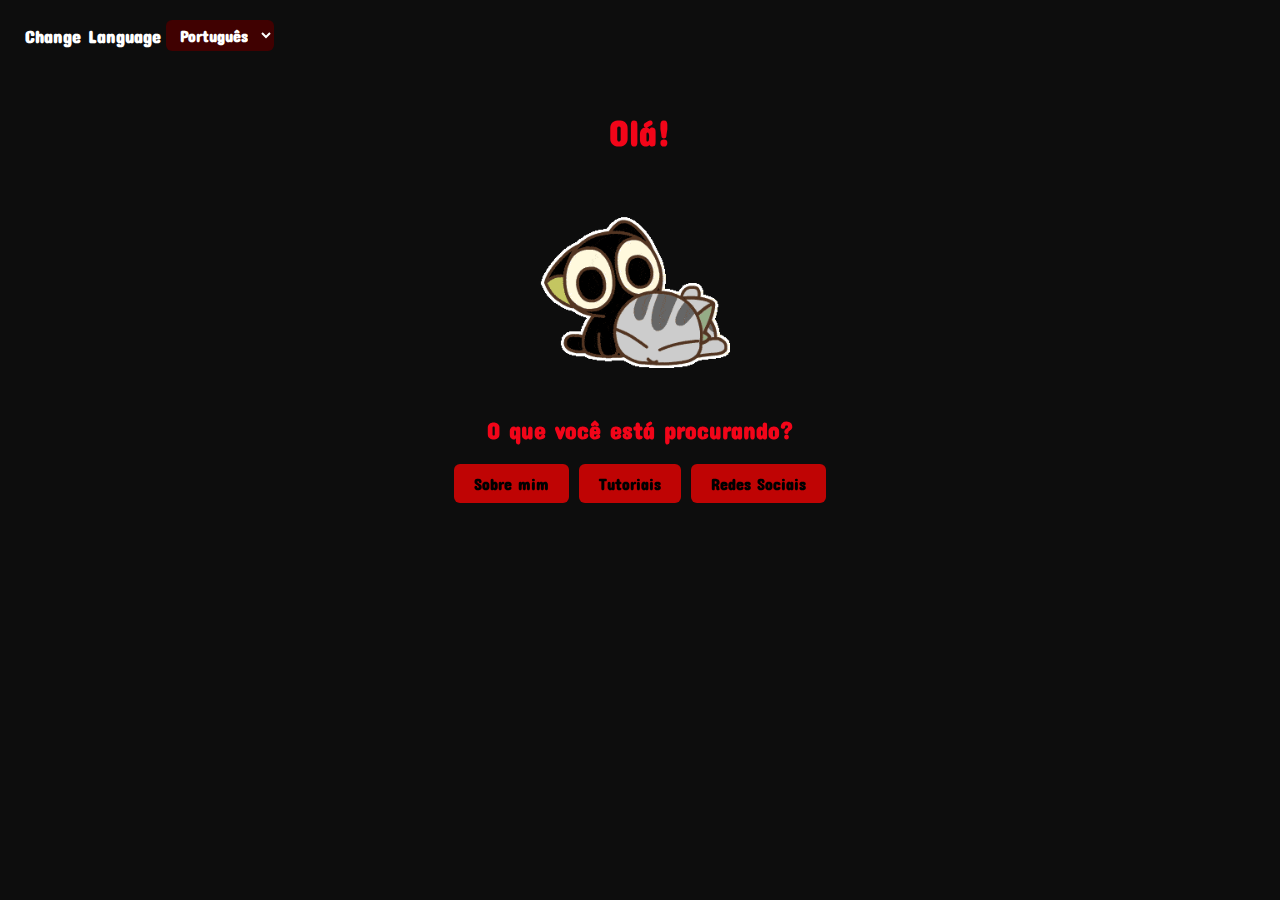
<file: index.html>
<!DOCTYPE html>
<html lang="pt-BR">

<head>
  <meta charset="UTF-8" />
  <meta name="viewport" content="width=device-width, initial-scale=1" />
  <title data-lang-key="index-title">Página Inicial</title>

  <!-- Google Fonts: Concert One -->
  <link href="https://fonts.googleapis.com/css2?family=Concert+One&display=swap" rel="stylesheet" />

  <!-- Font Awesome -->
  <link rel="stylesheet" href="https://cdnjs.cloudflare.com/ajax/libs/font-awesome/6.4.0/css/all.min.css"
    integrity="sha512-papb6H+5VxFjlqzxw5rNq0dZDlJ3LtvGcjcqzqoyCHeQ5+NzWz9zyqTS7u/3cwl8EjUUGxN+reVj6DqJ8Y3/uA=="
    crossorigin="anonymous" referrerpolicy="no-referrer" />

  <!-- Link para CSS externo -->
  <link rel="stylesheet" href="/css/inicio.css" />
  <link href="https://unpkg.com/aos@2.3.1/dist/aos.css" rel="stylesheet">

</head>

<body>
  <header>
    <div class="language-select">
      <i class="fa-solid fa-globe"></i>
      <label for="language" data-lang-key="change-language">Change Language</label>
      <select id="language" name="language">
        <option value="pt">Português</option>
        <option value="en">English</option>
        <option value="es">Español</option>
        <option value="ru">Русский</option>
        <option value="de">Deutsch</option>
        <option value="zh">简体中文</option>
        <!-- Adicione mais opções se quiser -->
      </select>
    </div>
  </header>

  <main>
    <h1
    data-aos="zoom-in"
    data-aos-duration="500"
     data-aos-easing="ease-in-out"
     data-lang-key="index-hello">Olá!</h1>
    <img
    data-aos="flip-right"
     data-aos-duration="500"
     data-aos-easing="ease-in-out"
     src="./assets/Image result for wechat luoxiaohei.gif" alt="Imagem de dois gatos" draggable="false" />
    <h2
    data-aos="zoom-in"
    data-aos-duration="500"
     data-aos-easing="ease-in-out"
     data-lang-key="index-question">O que você está procurando?</h2>
    <nav
    data-aos="zoom-in"
    data-aos-duration="500"
     data-aos-easing="ease-in-out" class="buttons">
      <a href="sobre.html" class="btn" data-lang-key="btn-sobre">Sobre mim</a>
      <a href="tutoriais.html" class="btn" data-lang-key="btn-tutoriais">Tutoriais</a>
      <a href="https://guns.lol/blindado" target="_blank" class="btn" data-lang-key="btn-redes">Redes Sociais</a>
    </nav>
  </main>
  <script src="https://unpkg.com/aos@2.3.1/dist/aos.js"></script>
  <script>
    AOS.init();
  </script>
  <script src="./js/language-system.js"></script>
</body>

</html>
</file>
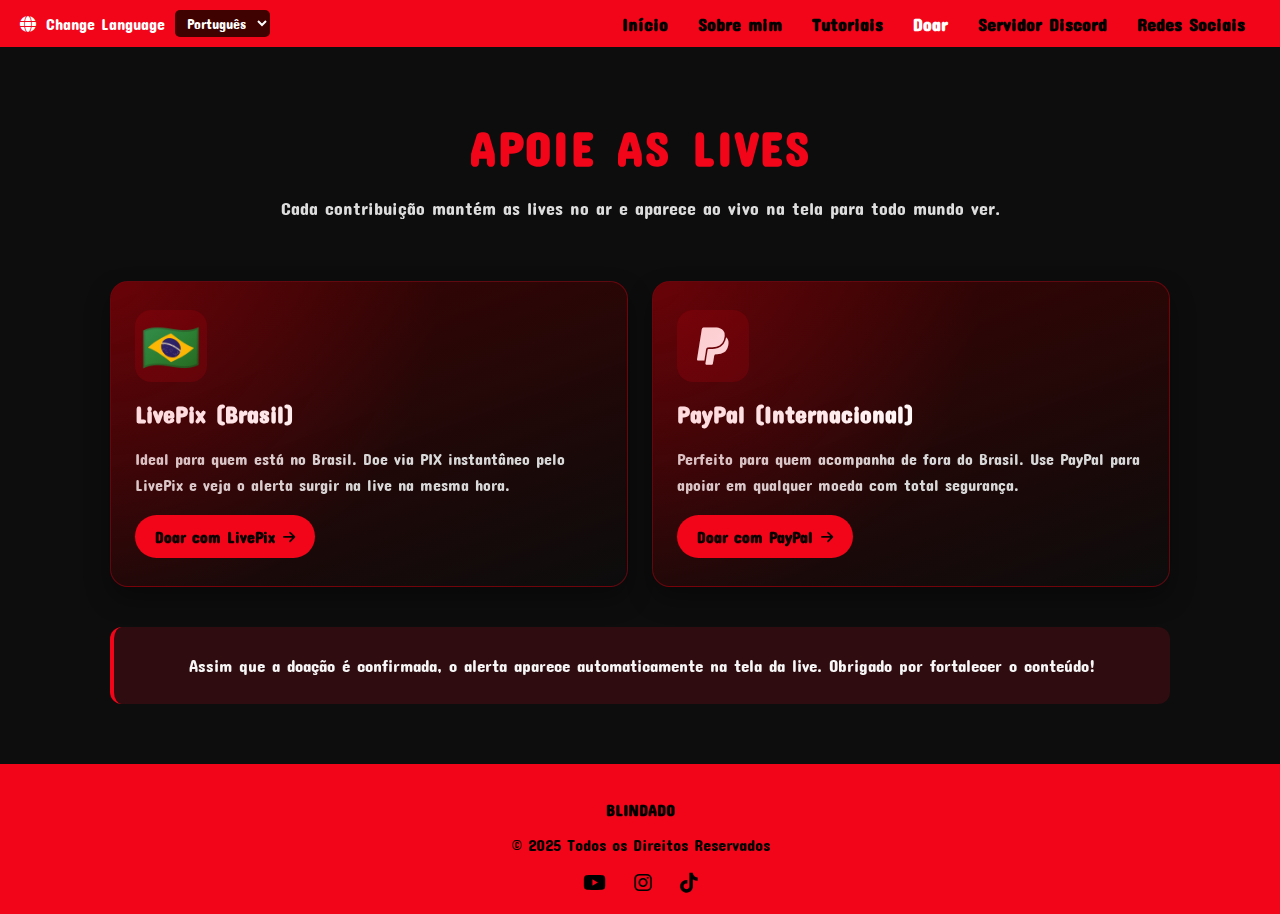
<file: donate.html>
<!DOCTYPE html>
<html lang="pt-BR">
<head>
  <meta charset="UTF-8" />
  <meta name="viewport" content="width=device-width, initial-scale=1" />
  <link rel="icon" href="/assets/favicon.ico" type="image/x-icon" />
  <title data-lang-key="doar-title">Doe para as lives</title>
  <link href="https://fonts.googleapis.com/css2?family=Concert+One&display=swap" rel="stylesheet" />
  <link href="https://fonts.googleapis.com/css2?family=Noto+Sans+SC:wght@400;700&display=swap" rel="stylesheet" />
  <link rel="stylesheet" href="https://cdnjs.cloudflare.com/ajax/libs/font-awesome/6.4.0/css/all.min.css" />
  <link rel="stylesheet" href="css/donate.css" />
  <link href="https://unpkg.com/aos@2.3.1/dist/aos.css" rel="stylesheet" />
</head>
<body>
  <div class="page-container">
    <header>
      <div class="topbar">
        <div class="language">
          <i class="fa-solid fa-globe"></i>
          <label for="language" data-lang-key="change-language">Change Language</label>
          <select id="language">
            <option value="pt">Português</option>
            <option value="en">English</option>
            <option value="es">Español</option>
            <option value="ru">Русский</option>
            <option value="de">Deutsch</option>
            <option value="fr">Français</option>
            <option value="zh">简体中文</option>
          </select>
        </div>
        <button class="menu-toggle" aria-label="Abrir menu">
          <i class="fas fa-bars"></i>
        </button>
        <nav class="menu">
          <a href="index.html" data-lang-key="nav-inicio">Início</a>
          <a href="sobre.html" data-lang-key="nav-sobre">Sobre mim</a>
          <a href="tutoriais.html" data-lang-key="nav-tutoriais">Tutoriais</a>
          <a href="donate.html" class="active" data-lang-key="nav-doar">Doar</a>
          <a href="https://discord.gg/TaHvczYGxK" target="_blank" rel="noopener noreferrer" data-lang-key="nav-discord">Servidor Discord</a>
          <a href="https://guns.lol/bdwx" target="_blank" data-lang-key="nav-redes">Redes Sociais</a>
        </nav>
      </div>
    </header>

    <main>
      <section class="hero" data-aos="fade-down" data-aos-duration="500" data-aos-easing="ease-in-out">
        <h1 data-lang-key="doar-heading">APOIE AS LIVES</h1>
        <p data-lang-key="doar-description">
          Cada contribuição mantém as lives no ar e aparece ao vivo na tela para todo mundo ver.
        </p>
      </section>

      <section class="donation-grid">
        <article class="donation-card" data-aos="zoom-in" data-aos-duration="500" data-aos-easing="ease-in-out">
          <div class="card-icon" aria-hidden="true">🇧🇷</div>
          <h2 data-lang-key="doar-livepix-title">LivePix (Brasil)</h2>
          <p data-lang-key="doar-livepix-text">
            Ideal para quem está no Brasil. Doe via PIX instantâneo pelo LivePix e veja o alerta surgir na live na mesma hora.
          </p>
          <a class="donation-btn" href="https://livepix.gg/blindxdo" target="_blank" rel="noopener" data-lang-key="doar-livepix-cta">
            Doar com LivePix
          </a>
        </article>

        <article class="donation-card" data-aos="zoom-in" data-aos-duration="500" data-aos-delay="100"
          data-aos-easing="ease-in-out">
          <div class="card-icon" aria-hidden="true">
            <i class="fab fa-paypal"></i>
          </div>
          <h2 data-lang-key="doar-paypal-title">PayPal (Internacional)</h2>
          <p data-lang-key="doar-paypal-text">
            Perfeito para quem acompanha de fora do Brasil. Use PayPal para apoiar em qualquer moeda com total segurança.
          </p>
          <a class="donation-btn" href="https://www.paypal.com/donate" target="_blank" rel="noopener"
            data-lang-key="doar-paypal-cta">
            Doar com PayPal
          </a>
        </article>
      </section>

      <section class="callout" data-aos="fade-up" data-aos-duration="500" data-aos-easing="ease-in-out">
        <p data-lang-key="doar-alert">
          Assim que a doação é confirmada, o alerta aparece automaticamente na tela da live. Obrigado por fortalecer o conteúdo!
        </p>
      </section>
    </main>

    <footer>
      <p><strong>BLINDADO</strong></p>
      <p data-lang-key="footer-rights">&copy; 2025 Todos os Direitos Reservados</p>
      <div class="social-icons">
        <a href="https://www.youtube.com/@blindxdo"><i class="fab fa-youtube"></i></a>
        <a href="https://www.instagram.com/gustavobergz/"><i class="fab fa-instagram"></i></a>
        <a href="https://www.tiktok.com/@blindxdo"><i class="fab fa-tiktok"></i></a>
      </div>
    </footer>
  </div>

  <script src="https://unpkg.com/aos@2.3.1/dist/aos.js"></script>
  <script>
    AOS.init({ offset: 120, once: true });
  </script>
  <script src="js/language-system.js"></script>
  <script>
    const toggle = document.querySelector('.menu-toggle');
    const menu = document.querySelector('.menu');

    toggle.addEventListener('click', () => {
      menu.classList.toggle('active');
      toggle.classList.toggle('open');
    });
  </script>
</body>
</html>
</file>
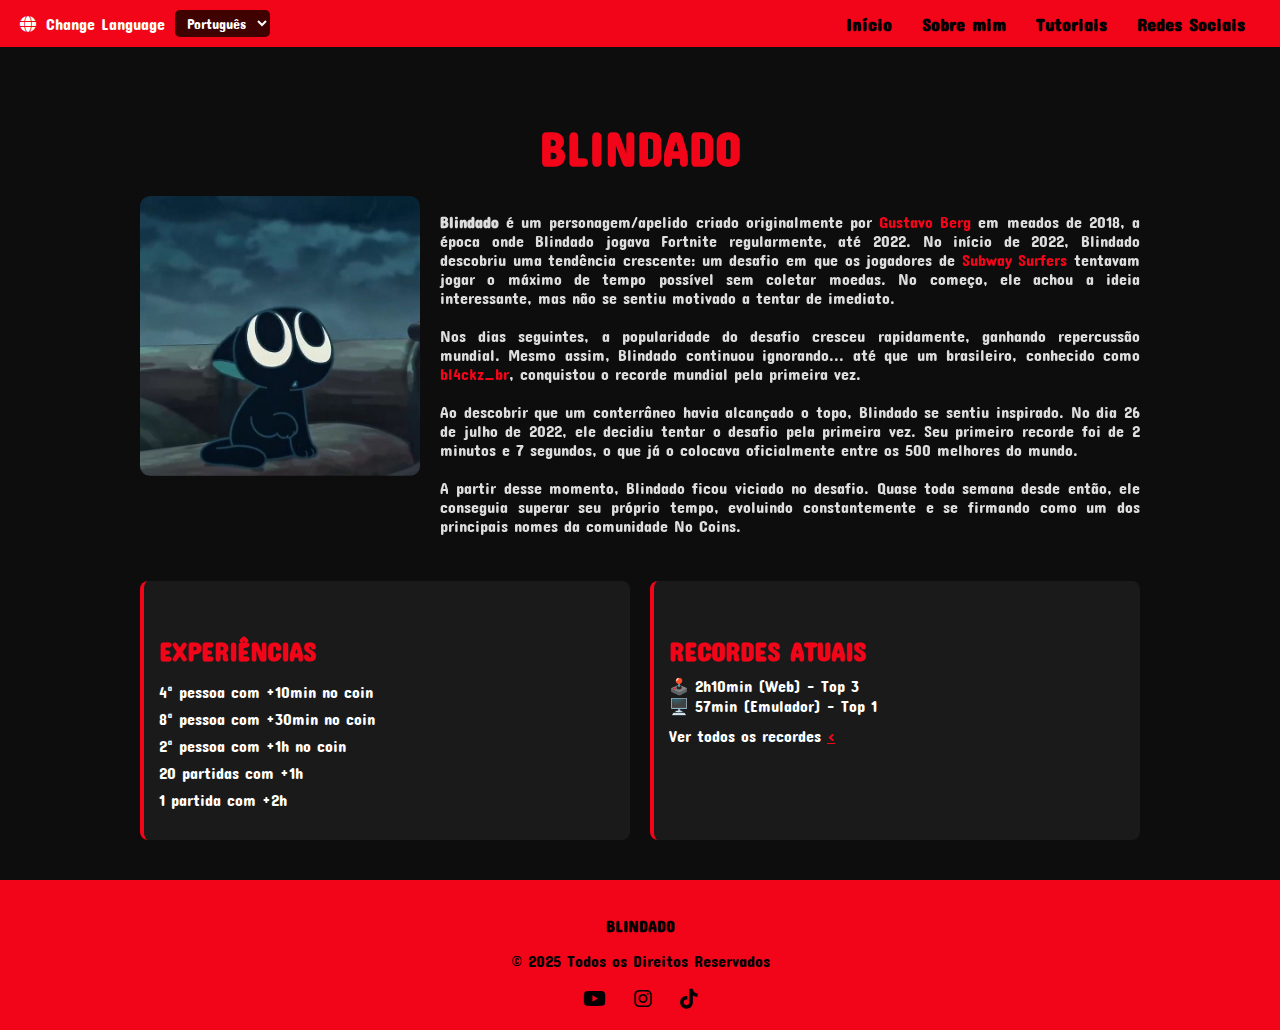
<file: sobre.html>
<!DOCTYPE html>
<html lang="pt-BR">

<head>
  <meta charset="UTF-8">
  <meta name="viewport" content="width=device-width, initial-scale=1">
  <title data-lang-key="sobre-title">Blindado</title>
  <link href="https://fonts.googleapis.com/css2?family=Concert+One&display=swap" rel="stylesheet">
  <link rel="stylesheet" href="https://cdnjs.cloudflare.com/ajax/libs/font-awesome/6.4.0/css/all.min.css">
  <link rel="stylesheet" href="css/sobre.css">
  <link href="https://unpkg.com/aos@2.3.1/dist/aos.css" rel="stylesheet">
  <style>
    /* Estilo adicional para alinhar as colunas */
    .historia-extra {
      display: grid;
      grid-template-columns: 1fr 1fr;
      gap: 20px;
      margin-top: 30px;
    }

    .experiencias,
    .recordes {
      background-color: #1a1a1a;
      padding: 15px;
      border-radius: 8px;
      border-left: 4px solid #F20519;
    }

    @media (max-width: 768px) {
      .historia-extra {
        grid-template-columns: 1fr;
      }
    }
  </style>
</head>

<body>

  <header>
    <div class="topbar">
      <div class="language">
        <i class="fa-solid fa-globe"></i>
        <label for="language" data-lang-key="change-language">Change Language</label>
        <select id="language">
          <option value="pt">Português</option>
          <option value="en">English</option>
          <option value="es">Español</option>
          <option value="ru">Русский</option>
          <option value="de">Deutsch</option>
          <option value="zh">简体中文</option>
        </select>
      </div>
      <nav class="menu">
        <a href="index.html" data-lang-key="nav-inicio">Início</a>
        <a href="sobre.html" data-lang-key="nav-sobre">Sobre mim</a>
        <a href="tutoriais.html" data-lang-key="nav-tutoriais">Tutoriais</a>
        <a href="https://guns.lol/blindado" target="_blank" data-lang-key="nav-redes">Redes Sociais</a>
      </nav>
    </div>
  </header>

  <main>
    <h1 data-aos="fade-down" data-aos-duration="500" data-aos-easing="ease-in-out" data-lang-key="sobre-heading">BLINDADO</h1>

    <section class="about">
      <img data-aos="flip-right" data-aos-duration="500" data-aos-easing="ease-in-out" src="../assets/♡ icon (1).jpeg"
        alt="Blindado" draggable="false" />
      <p data-lang-key="sobre-historia" data-aos="zoom-in" data-aos-duration="500" data-aos-easing="ease-in-out">
        <strong>Blindado</strong> é um personagem/apelido criado originalmente por <span class="destaque">Gustavo
          Berg</span> em meados de 2018,
        a época onde Blindado jogava Fortnite regularmente, até 2022. No início de 2022, Blindado descobriu uma
        tendência crescente:
        um desafio em que os jogadores de <span class="destaque">Subway Surfers</span> tentavam jogar o máximo de tempo
        possível
        sem coletar moedas. No começo, ele achou a ideia interessante, mas não se sentiu motivado a tentar de imediato.
        <br><br>
        Nos dias seguintes, a popularidade do desafio cresceu rapidamente, ganhando repercussão mundial.
        Mesmo assim, Blindado continuou ignorando... até que um brasileiro, conhecido como <span
          class="destaque">bl4ckz_br</span>,
        conquistou o recorde mundial pela primeira vez.
        <br><br>
        Ao descobrir que um conterrâneo havia alcançado o topo, Blindado se sentiu inspirado. No dia 26 de julho de
        2022,
        ele decidiu tentar o desafio pela primeira vez. Seu primeiro recorde foi de 2 minutos e 7 segundos,
        o que já o colocava oficialmente entre os 500 melhores do mundo.
        <br><br>
        A partir desse momento, Blindado ficou viciado no desafio. Quase toda semana desde então,
        ele conseguia superar seu próprio tempo, evoluindo constantemente e se firmando como um dos principais nomes da
        comunidade No Coins.
      </p>
    </section>

    <!-- Seção combinada Experiências + Recordes -->
    <section class="historia-extra">
      <div class="experiencias" data-aos="fade-right" data-aos-duration="500">
        <h2 data-lang-key="sobre-experiencias">EXPERIÊNCIAS</h2>
        <ul>
          <li data-lang-key="sobre-exp-1"><i class="fas fa-trophy"></i> 4ª pessoa com +10min no coin</li>
          <li data-lang-key="sobre-exp-2"><i class="fas fa-trophy"></i> 8ª pessoa com +30min no coin</li>
          <li data-lang-key="sobre-exp-3"><i class="fas fa-trophy"></i> 2ª pessoa com +1h no coin</li>
          <li data-lang-key="sobre-exp-4"><i class="fas fa-gamepad"></i> 20 partidas com +1h</li>
          <li data-lang-key="sobre-exp-5"><i class="fas fa-crown"></i> 1 partida com +2h</li>
        </ul>
      </div>

      <div class="recordes" data-aos="fade-left" data-aos-duration="500">
        <h2 data-lang-key="sobre-recordes">RECORDES ATUAIS</h2>
        <div class="record-item">
          <span class="record-icon">🕹️</span>
          <span class="record-detail" data-lang-key="sobre-record-1">2h10min (Web) - Top 3</span>
        </div>
        <div class="record-item">
          <span class="record-icon">🖥️</span>
          <span class="record-detail" data-lang-key="sobre-record-2">57min (Emulador) - Top 1</span>
        </div>
        <p class="link-recordes"><span data-lang-key="sobre-link-recordes">Ver todos os recordes</span> <a href="https://www.speedrun.com/users/Blindado"
            target="_blank">›</a></p>
      </div>
    </section>
  </main>

  <footer>
    <p><strong>BLINDADO</strong></p>
    <p data-lang-key="footer-rights">&copy; 2025 Todos os Direitos Reservados</p>
    <div class="social-icons">
      <a href="https://www.youtube.com/@blindxdo"><i class="fab fa-youtube"></i></a>
      <a href="https://www.instagram.com/gustavobergz/"><i class="fab fa-instagram"></i></a>
      <a href="https://www.tiktok.com/@blindxdo"><i class="fab fa-tiktok"></i></a>
    </div>
  </footer>
  <script src="https://unpkg.com/aos@2.3.1/dist/aos.js"></script>
  <script>
    AOS.init({
      offset: 120,
      once: true
    });
  </script>
  <script src="/js/language-system.js"></script>
</body>

</html>
</file>
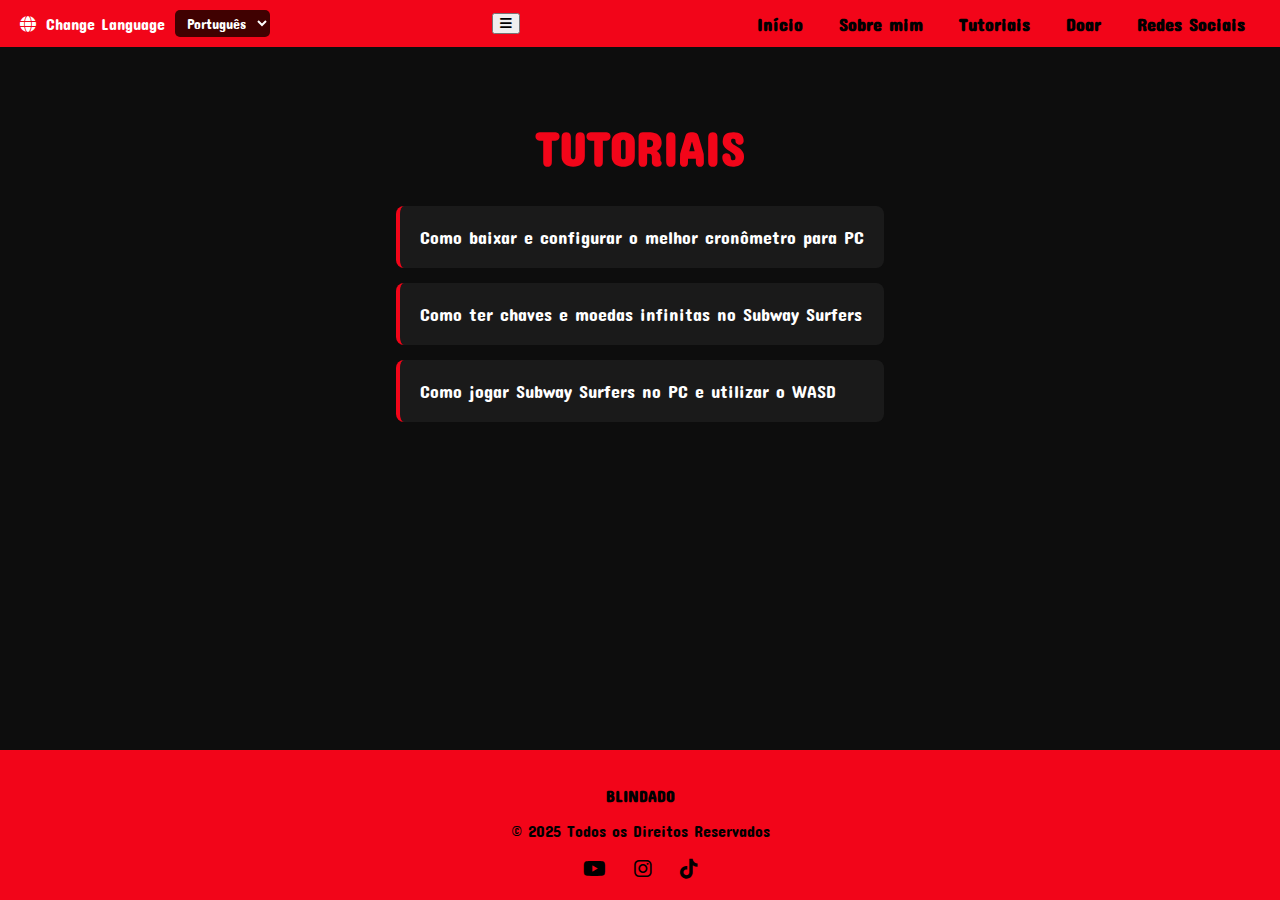
<file: tutoriais.html>
<!DOCTYPE html>
<html lang="pt-BR">
<head>
  <meta charset="UTF-8" />
  <meta name="viewport" content="width=device-width, initial-scale=1" />
  <link rel="icon" href="/assets/favicon.ico" type="image/x-icon" />
  <title data-lang-key="tutoriais-title">Blindado</title>
  <link href="https://fonts.googleapis.com/css2?family=Concert+One&display=swap" rel="stylesheet" />
  <link rel="stylesheet" href="https://cdnjs.cloudflare.com/ajax/libs/font-awesome/6.4.0/css/all.min.css" />
  <link rel="stylesheet" href="css/tutoriais.css" />
  <link href="https://unpkg.com/aos@2.3.1/dist/aos.css" rel="stylesheet" />
</head>
<body>
  <div class="page-container">
    <header>
      <div class="topbar">
        <div class="language">
          <i class="fa-solid fa-globe"></i>
          <label for="language" data-lang-key="change-language">Change Language</label>
          <select id="language">
            <option value="pt">Português</option>
            <option value="en">English</option>
            <option value="es">Español</option>
            <option value="ru">Русский</option>
            <option value="de">Deutsch</option>
            <option value="fr">Français</option>
            <option value="zh">简体中文</option>
          </select>
        </div>
        <button class="menu-toggle" aria-label="Abrir menu">
          <i class="fas fa-bars"></i>
        </button>
        <nav class="menu">
          <a href="index.html" data-lang-key="nav-inicio">Início</a>
          <a href="sobre.html" data-lang-key="nav-sobre">Sobre mim</a>
          <a href="tutoriais.html" data-lang-key="nav-tutoriais">Tutoriais</a>
          <a href="donate.html" data-lang-key="nav-doar">Doar</a>
          <a href="https://guns.lol/bdwx" target="_blank" data-lang-key="nav-redes">Redes Sociais</a>
        </nav>
      </div>
    </header>

    <main>
      <h1 data-aos="fade-down" data-aos-duration="500" data-aos-easing="ease-in-out" data-lang-key="tutoriais-heading">TUTORIAIS</h1>
      <div class="tutorial-list">
        <a data-aos="zoom-in" data-aos-duration="500" href="https://bit.ly/41ktPkj" target="_blank" class="tutorial-item" data-lang-key="tutorial-1">
          Como baixar e configurar o melhor cronômetro para PC
        </a>
        <a data-aos="zoom-in" data-aos-duration="500" href="http://bit.ly/44ZZw4U" target="_blank" class="tutorial-item" data-lang-key="tutorial-2">
          Como ter chaves e moedas infinitas no Subway Surfers
        </a>
        <a data-aos="zoom-in" data-aos-duration="500" href="http://bit.ly/477WeO8" target="_blank" class="tutorial-item" data-lang-key="tutorial-3">
          Como jogar Subway Surfers no PC e utilizar o WASD
        </a>
      </div>
    </main>

    <footer>
      <p><strong>BLINDADO</strong></p>
      <p data-lang-key="footer-rights">&copy; 2025 Todos os Direitos Reservados</p>
      <div class="social-icons">
        <a href="https://www.youtube.com/@blindxdo"><i class="fab fa-youtube"></i></a>
        <a href="https://www.instagram.com/gustavobergz/"><i class="fab fa-instagram"></i></a>
        <a href="https://www.tiktok.com/@blindxdo"><i class="fab fa-tiktok"></i></a>
      </div>
    </footer>
  </div>

  <!-- Scripts -->
  <script src="https://unpkg.com/aos@2.3.1/dist/aos.js"></script>
  <script>
    AOS.init({ offset: 120, once: true });
  </script>
  <script src="js/language-system.js"></script>
  <script>
    const toggle = document.querySelector('.menu-toggle');
    const menu = document.querySelector('.menu');

    toggle.addEventListener('click', () => {
      menu.classList.toggle('active');
      toggle.classList.toggle('open');
    });
  </script>
</body>
</html>
</file>
<file: css/inicio.css>
body {
  font-family: 'Concert One', cursive;
  background-color: #0D0D0D;
  color: #F20519;
  margin: 0;
  padding: 0;
  text-align: center;
}

header {
  padding: 20px;
  display: flex;
  justify-content: flex-start;
  align-items: center;
  gap: 10px;
  color: #ffffff;
  font-weight: bold;
  font-size: 18px;
}

.language-select {
  display: flex;
  align-items: center;
  gap: 5px;
}

.language-select select {
  font-family: 'Concert One', cursive;
  font-weight: bold;
  font-size: 16px;
  padding: 5px 10px;
  border-radius: 6px;
  border: none;
  cursor: pointer;
  background-color: #400101;
  color: #ffffff;
}

main {
  margin-top: 40px;
}

h1 {
  font-size: 36px;
  margin-bottom: 20px;
  color: #F20519;
}

img {
  width: 200px;
  max-width: 80vw;
  margin-bottom: 20px;
}

h2 {
  font-size: 24px;
  margin-bottom: 20px;
  color: #F20519;
}

.buttons {
  display: flex;
  justify-content: center;
  gap: 10px;
  flex-wrap: wrap;
}

.buttons .btn {
  background-color: #BF0404;
  color: #000000;
  border: none;
  border-radius: 6px;
  padding: 10px 20px;
  font-family: 'Concert One', cursive;
  font-weight: bold;
  font-size: 16px;
  cursor: pointer;
  text-decoration: none;
  display: inline-flex;
  align-items: center;
  justify-content: center;
  transition: background-color 0.3s ease;
  user-select: none;
}

.buttons .btn:hover {
  background-color: #8C0303;
}
</file>
<file: css/donate.css>
* {
  box-sizing: border-box;
}

html, body {
  margin: 0;
  padding: 0;
  font-family: 'Concert One', 'Noto Sans SC', sans-serif;
  background-color: #0d0d0d;
  color: #ffffff;
  min-height: 100vh;
}

body:lang(zh),
body:lang(zh) p,
body:lang(zh) span,
body:lang(zh) label,
body:lang(zh) a,
body:lang(zh) h1,
body:lang(zh) h2,
body:lang(zh) button {
  font-family: 'Noto Sans SC', sans-serif;
  letter-spacing: 0.5px;
}

.page-container {
  display: flex;
  flex-direction: column;
  min-height: 100vh;
}

.topbar {
  background-color: #f20519;
  display: flex;
  justify-content: space-between;
  align-items: center;
  flex-wrap: wrap;
  padding: 10px 20px;
}

.language {
  display: flex;
  align-items: center;
  gap: 10px;
  color: #ffffff;
}

.language select {
  background-color: #400101;
  color: #ffffff;
  font-size: 14px;
  padding: 4px 8px;
  border: none;
  border-radius: 5px;
  font-family: 'Concert One', 'Noto Sans SC', sans-serif;
}

.menu {
  display: flex;
  align-items: center;
  flex-wrap: wrap;
}

.menu a {
  color: #000000;
  margin: 0 15px;
  text-decoration: none;
  font-weight: bold;
  font-size: 18px;
  transition: color 0.3s ease;
}

.menu a:hover,
.menu a.active {
  color: #ffffff;
}

.menu-toggle {
  display: none;
  background: none;
  border: none;
  font-size: 24px;
  color: #ffffff;
  cursor: pointer;
  transition: transform 0.3s ease;
}

.menu-toggle.open {
  transform: rotate(90deg);
}

main {
  flex: 1;
  width: 100%;
  max-width: 1100px;
  margin: 0 auto;
  padding: 40px 20px 60px;
  display: flex;
  flex-direction: column;
  gap: 40px;
}

.hero {
  text-align: center;
  max-width: 720px;
  margin: 0 auto;
}

.hero h1 {
  font-size: 48px;
  color: #f20519;
  margin-bottom: 16px;
  letter-spacing: 2px;
}

.hero p {
  font-size: 18px;
  color: #dddddd;
  line-height: 1.6;
}

.donation-grid {
  display: grid;
  grid-template-columns: repeat(auto-fit, minmax(260px, 1fr));
  gap: 24px;
}

.donation-card {
  background: linear-gradient(160deg, rgba(64, 1, 1, 0.9), rgba(13, 13, 13, 0.95));
  border: 1px solid rgba(242, 5, 25, 0.35);
  border-radius: 18px;
  padding: 28px 24px;
  box-shadow: 0 12px 24px rgba(0, 0, 0, 0.35);
  display: flex;
  flex-direction: column;
  align-items: flex-start;
  gap: 18px;
  position: relative;
  overflow: hidden;
}

.donation-card::after {
  content: '';
  position: absolute;
  inset: 0;
  background: radial-gradient(circle at top left, rgba(242, 5, 25, 0.25), transparent 55%);
  pointer-events: none;
}

.card-icon {
  font-size: 48px;
  line-height: 1;
  display: inline-flex;
  align-items: center;
  justify-content: center;
  width: 72px;
  height: 72px;
  border-radius: 16px;
  background: rgba(242, 5, 25, 0.15);
  color: #ffffff;
}

.card-icon i {
  font-size: 42px;
}

.donation-card h2 {
  font-size: 24px;
  color: #ffffff;
  margin: 0;
}

.donation-card p {
  font-size: 16px;
  color: #d8d8d8;
  line-height: 1.6;
  margin: 0;
}

.donation-btn {
  margin-top: auto;
  background: #f20519;
  color: #000000;
  font-weight: bold;
  text-decoration: none;
  padding: 12px 20px;
  border-radius: 999px;
  transition: transform 0.2s ease, box-shadow 0.2s ease;
  display: inline-flex;
  align-items: center;
  gap: 8px;
}

.donation-btn::after {
  content: '\f061';
  font-family: 'Font Awesome 6 Free';
  font-weight: 900;
  font-size: 14px;
}

.donation-btn:hover {
  transform: translateY(-3px);
  box-shadow: 0 8px 18px rgba(242, 5, 25, 0.4);
}

.callout {
  background: rgba(242, 5, 25, 0.15);
  border-left: 4px solid #f20519;
  padding: 24px;
  border-radius: 12px;
}

.callout p {
  margin: 0;
  font-size: 17px;
  color: #f6f6f6;
  line-height: 1.7;
  text-align: center;
}

footer {
  background-color: #f20519;
  color: #000000;
  text-align: center;
  padding: 20px 0;
}

footer .social-icons {
  margin-top: 10px;
  font-size: 20px;
}

footer .social-icons a {
  color: #000000;
  margin: 0 10px;
  text-decoration: none;
  transition: color 0.3s ease;
}

footer .social-icons a:hover {
  color: #ffffff;
}

@media (max-width: 768px) {
  .menu-toggle {
    display: block;
    order: 2;
  }

  .language {
    order: 1;
  }

  .menu {
    flex-direction: column;
    width: 100%;
    order: 3;
    max-height: 0;
    overflow: hidden;
    opacity: 0;
    transform: translateY(-10px);
    transition: max-height 0.4s ease, opacity 0.4s ease, transform 0.4s ease;
  }

  .menu.active {
    max-height: 500px;
    opacity: 1;
    transform: translateY(0);
  }

  .menu a {
    margin: 10px 0;
    color: #ffffff;
  }

  .hero h1 {
    font-size: 36px;
  }

  .hero p {
    font-size: 16px;
  }

  .donation-card {
    padding: 24px 20px;
  }
}

@media (max-width: 480px) {
  .hero h1 {
    font-size: 32px;
  }

  .donation-grid {
    gap: 18px;
  }

  .card-icon {
    width: 64px;
    height: 64px;
    font-size: 40px;
  }
}
</file>
<file: css/sobre.css>
body {
  margin: 0;
  padding: 0;
  font-family: 'Concert One', cursive;
  background-color: #0D0D0D;
  color: #fff;
}

.topbar {
  background-color: #F20519;
  display: flex;
  justify-content: space-between;
  align-items: center;
  flex-wrap: wrap;
  padding: 10px 20px;
}

.language {
  display: flex;
  align-items: center;
  gap: 10px;
  color: white;
}

.language select {
  background-color: #400101;
  color: white;
  font-size: 14px;
  padding: 4px 8px;
  border: none;
  border-radius: 5px;
  font-family: 'Concert One', cursive;
}

.menu {
  display: flex;
  align-items: center;
}

.menu a {
  color: black;
  margin: 0 15px;
  text-decoration: none;
  font-weight: bold;
  font-size: 18px;
  transition: color 0.3s;
}

.menu a:hover {
  color: white;
}

/* Botão de menu (hambúrguer) */
.menu-toggle {
  display: none;
  background: none;
  border: none;
  font-size: 24px;
  color: white;
  cursor: pointer;
  transition: transform 0.3s ease;
}

.menu-toggle.open {
  transform: rotate(90deg);
}

/* Conteúdo principal */
main {
  max-width: 1000px;
  margin: auto;
  padding: 40px 20px;
}

h1 {
  color: #F20519;
  text-align: center;
  font-size: 48px;
  margin-bottom: 20px;
}

.about {
  display: flex;
  align-items: flex-start;
  gap: 20px;
  flex-wrap: wrap;
}

.about img {
  width: 280px;
  border-radius: 10px;
}

.about p {
  flex: 1;
  font-size: 16px;
  color: #ddd;
  text-align: justify;
}

.destaque {
  color: #F20519;
}

section h2 {
  color: #F20519;
  font-size: 26px;
  margin-top: 40px;
  margin-bottom: 10px;
}

ul {
  list-style: none;
  padding: 0;
  font-size: 16px;
}

ul li {
  margin-bottom: 8px;
}

.recordes p {
  font-size: 16px;
  margin: 10px 0;
}

.recordes a {
  color: #F20519;
  text-decoration: underline;
}

footer {
  background-color: #F20519;
  color: black;
  text-align: center;
  padding: 20px 0;
}

footer .social-icons {
  margin-top: 10px;
  font-size: 20px;
}

footer .social-icons i {
  margin: 0 10px;
  color: #000000;
}

/* Alinhar colunas */
.historia-extra {
  display: grid;
  grid-template-columns: 1fr 1fr;
  gap: 20px;
  margin-top: 30px;
}

.experiencias,
.recordes {
  background-color: #1a1a1a;
  padding: 15px;
  border-radius: 8px;
  border-left: 4px solid #F20519;
}

/* Responsivo */
@media (max-width: 768px) {
  .topbar {
    flex-direction: row;
    justify-content: space-between;
    align-items: center;
  }

  .menu-toggle {
    display: block;
    order: 2;
  }

  .language {
    order: 1;
  }

  .menu {
    flex-direction: column;
    width: 100%;
    order: 3;

    /* animação */
    max-height: 0;
    overflow: hidden;
    opacity: 0;
    transform: translateY(-10px);
    transition: max-height 0.5s ease, opacity 0.5s ease, transform 0.5s ease;
  }

  .menu.active {
    display: flex;
    max-height: 500px;
    opacity: 1;
    transform: translateY(0);
  }

  .menu a {
    margin: 10px 0;
    color: white;
  }

  .historia-extra {
    grid-template-columns: 1fr;
  }
}
</file>
<file: css/tutoriais.css>
body {
  margin: 0;
  padding: 0;
  font-family: 'Concert One', cursive;
  background-color: #0D0D0D;
  color: #fff;
  min-height: 100vh;
}

.page-container {
  display: flex;
  flex-direction: column;
  min-height: 100vh;
}

.topbar {
  background-color: #F20519;
  display: flex;
  justify-content: space-between;
  align-items: center;
  padding: 10px 20px;
}

.language {
  display: flex;
  align-items: center;
  gap: 10px;
  color: white;
}

.language select {
  background-color: #400101;
  color: white;
  font-size: 14px;
  padding: 4px 8px;
  border: none;
  border-radius: 5px;
  font-family: 'Concert One', cursive;
}

.menu a {
  color: black;
  margin: 0 15px;
  text-decoration: none;
  font-weight: bold;
  font-size: 18px;
}

.menu a:hover {
  color: white;
}

main {
  max-width: 1000px;
  margin: auto;
  padding: 40px 20px;
  flex: 1;
}

h1 {
  color: #F20519;
  text-align: center;
  font-size: 48px;
  margin-bottom: 20px;
}

.tutorial-list {
  list-style-type: none;
  padding: 0;
  margin: 30px auto;
  max-width: 800px;
}

.tutorial-item {
  display: block;
  background-color: #1A1A1A;
  margin-bottom: 15px;
  padding: 20px;
  border-radius: 8px;
  border-left: 4px solid #F20519;
  color: #fff;
  font-size: 18px;
  transition: all 0.3s ease;
  text-decoration: none;
}

.tutorial-item:hover {
  transform: translateY(-3px);
  background-color: #262626;
  color: #F20519;
}

footer {
  background-color: #F20519;
  color: black;
  text-align: center;
  padding: 20px 0;
  margin-top: auto;
}

footer .social-icons {
  margin-top: 10px;
  font-size: 20px;
}

footer .social-icons a {
  color: black;
  margin: 0 10px;
  text-decoration: none;
}

footer .social-icons a:hover {
  color: white;
}

/* Estilos adicionais existentes */
.about {
  display: flex;
  align-items: flex-start;
  gap: 20px;
  flex-wrap: wrap;
}

.about img {
  width: 280px;
  border-radius: 10px;
}

.about p {
  flex: 1;
  font-size: 16px;
  color: #ddd;
  text-align: justify;
}

.destaque {
  color: #F20519;
}

section h2 {
  color: #F20519;
  font-size: 26px;
  margin-top: 40px;
  margin-bottom: 10px;
}

ul {
  list-style: none;
  padding: 0;
  font-size: 16px;
}

ul li {
  margin-bottom: 8px;
}

.recordes p {
  font-size: 16px;
  margin: 10px 0;
}

.recordes a {
  color: #F20519;
  text-decoration: underline;
}
</file>
